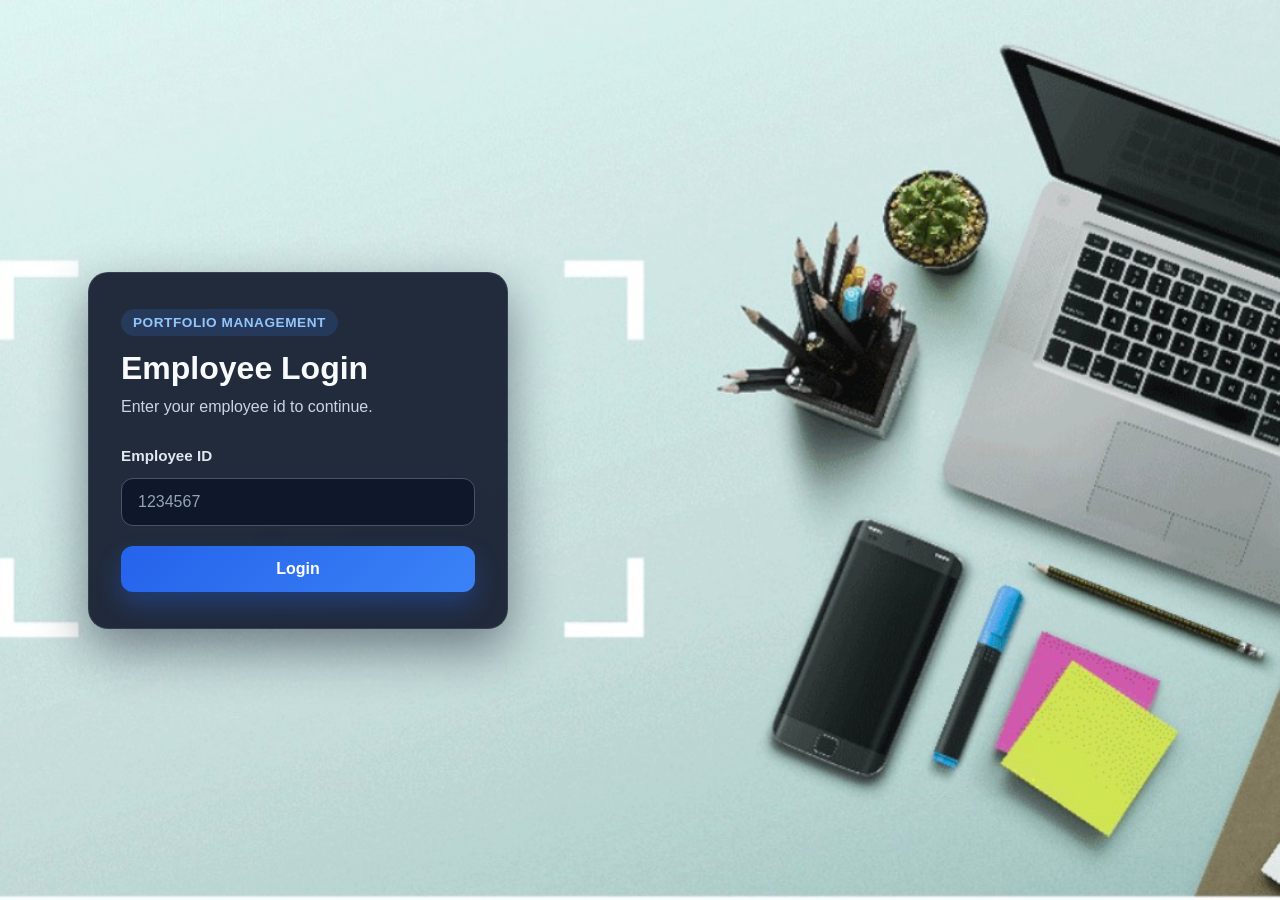
<file: frontend/index.html>
<!DOCTYPE html>
<html lang="en">
<head>
    <meta charset="UTF-8">
    <meta http-equiv="refresh" content="0; url=./login/login.html">
    <meta name="viewport" content="width=device-width, initial-scale=1.0">
    <title>Portfolio Management</title>
</head>
<body>
<p>Redirecting to <a href="./login/login.html">the login page</a>...</p>
</body>
</html>
</file>
<file: frontend/login/login.css>
* {
	box-sizing: border-box;
}

html, body {
	height: 100%;
	margin: 0;
	font-family: Arial, Helvetica, sans-serif;
	background: #0f172a url("./IMG_1696.PNG") no-repeat center center fixed;
	background-size: cover;
	color: #e2e8f0;
}

body {
	min-height: 100vh;
}

.login-page {
	min-height: 100vh;
	display: flex;
	align-items: center;
	justify-content: flex-start;
	padding: 24px clamp(20px, 7vw, 88px);
}

.login-card {
	width: 100%;
	max-width: 420px;
	background: rgba(15, 23, 42, 0.9);
	border: 1px solid rgba(148, 163, 184, 0.18);
	border-radius: 20px;
	padding: 36px 32px;
	box-shadow: 0 20px 50px rgba(2, 6, 23, 0.45);
	backdrop-filter: blur(10px);
}

.login-badge {
	display: inline-block;
	margin-bottom: 14px;
	padding: 6px 12px;
	border-radius: 999px;
	background: rgba(59, 130, 246, 0.16);
	color: #93c5fd;
	font-size: 0.85rem;
	font-weight: 700;
	letter-spacing: 0.04em;
	text-transform: uppercase;
}

.login-card h1 {
	margin: 0 0 8px;
	font-size: 2rem;
	color: #f8fafc;
}

.login-subtitle {
	margin: 0 0 28px;
	color: #cbd5e1;
	line-height: 1.5;
}

.login-form {
	display: flex;
	flex-direction: column;
	gap: 14px;
}

.login-form label {
	font-size: 0.95rem;
	font-weight: 600;
	color: #e2e8f0;
}

.login-form input {
	width: 100%;
	padding: 14px 16px;
	border: 1px solid #475569;
	border-radius: 12px;
	background: #0f172a;
	color: #f8fafc;
	font-size: 1rem;
	outline: none;
	transition: border-color 0.2s ease, box-shadow 0.2s ease, transform 0.2s ease;
}

.login-form input::placeholder {
	color: #94a3b8;
}

.login-form input:focus {
	border-color: #60a5fa;
	box-shadow: 0 0 0 4px rgba(96, 165, 250, 0.18);
	transform: translateY(-1px);
}

.login-button {
	margin-top: 6px;
	padding: 14px 16px;
	border: none;
	border-radius: 12px;
	background: linear-gradient(135deg, #2563eb 0%, #3b82f6 100%);
	color: #ffffff;
	font-size: 1rem;
	font-weight: 700;
	cursor: pointer;
	transition: transform 0.2s ease, box-shadow 0.2s ease, opacity 0.2s ease;
	box-shadow: 0 12px 24px rgba(37, 99, 235, 0.32);
}

.login-button:hover {
	transform: translateY(-1px);
	box-shadow: 0 16px 28px rgba(37, 99, 235, 0.38);
}

.login-button:active {
	transform: translateY(0);
	opacity: 0.95;
}

@media (max-width: 480px) {
	.login-page {
		justify-content: center;
		padding: 18px;
	}

	.login-card {
		padding: 28px 22px;
		border-radius: 16px;
	}

	.login-card h1 {
		font-size: 1.7rem;
	}
}
</file>
